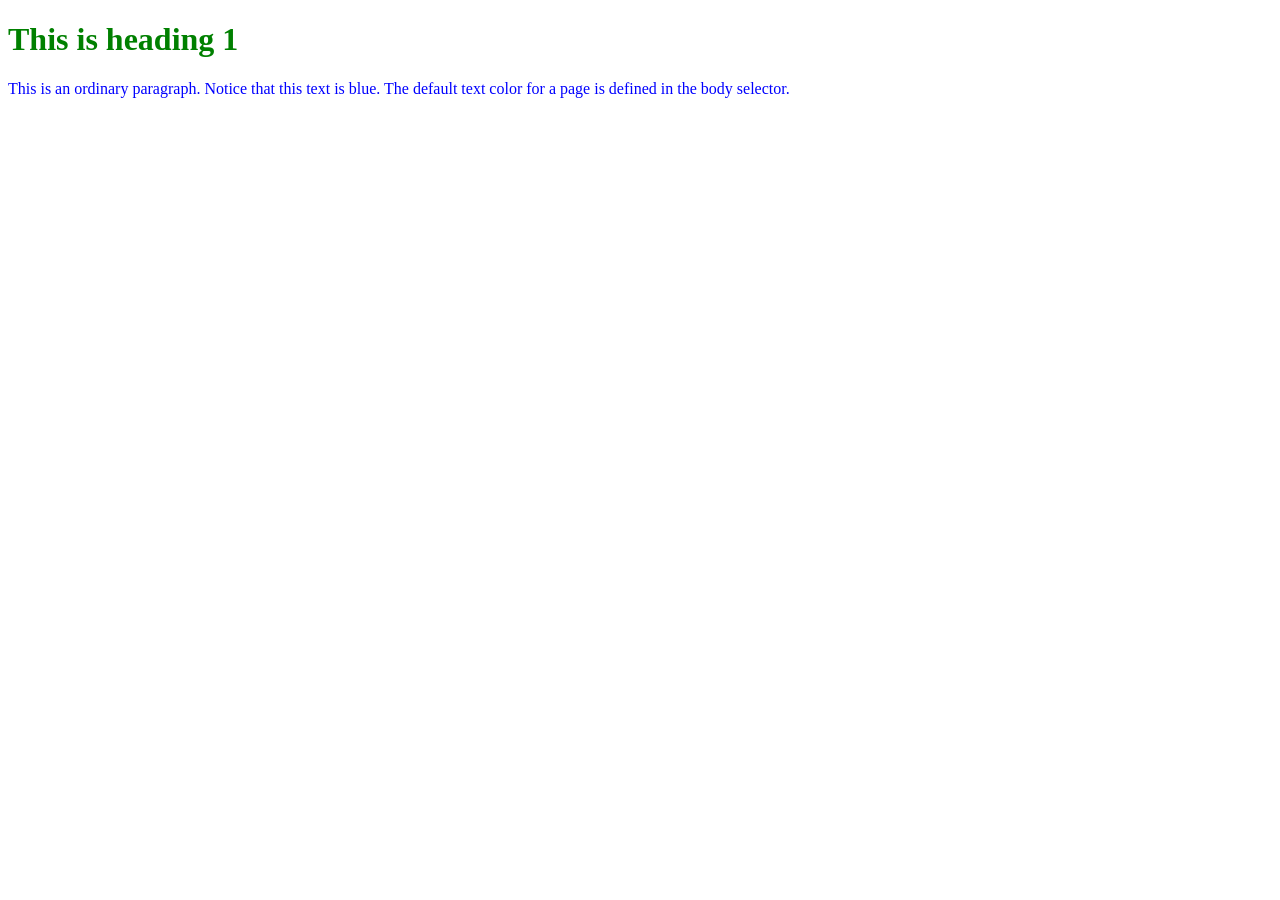
<file: external/index.html>
<!DOCTYPE html>
<html lang="en">
<head>
    <meta charset="UTF-8">
    <title>External CSS</title>
    <link rel="stylesheet" href="style.css">
</head>
<body>
<h1>This is heading 1</h1>

<p>
    This is an ordinary paragraph. Notice that this text is blue.
    The default text color for a page is defined in the body selector.
</p>
</body>
</html>
</file>
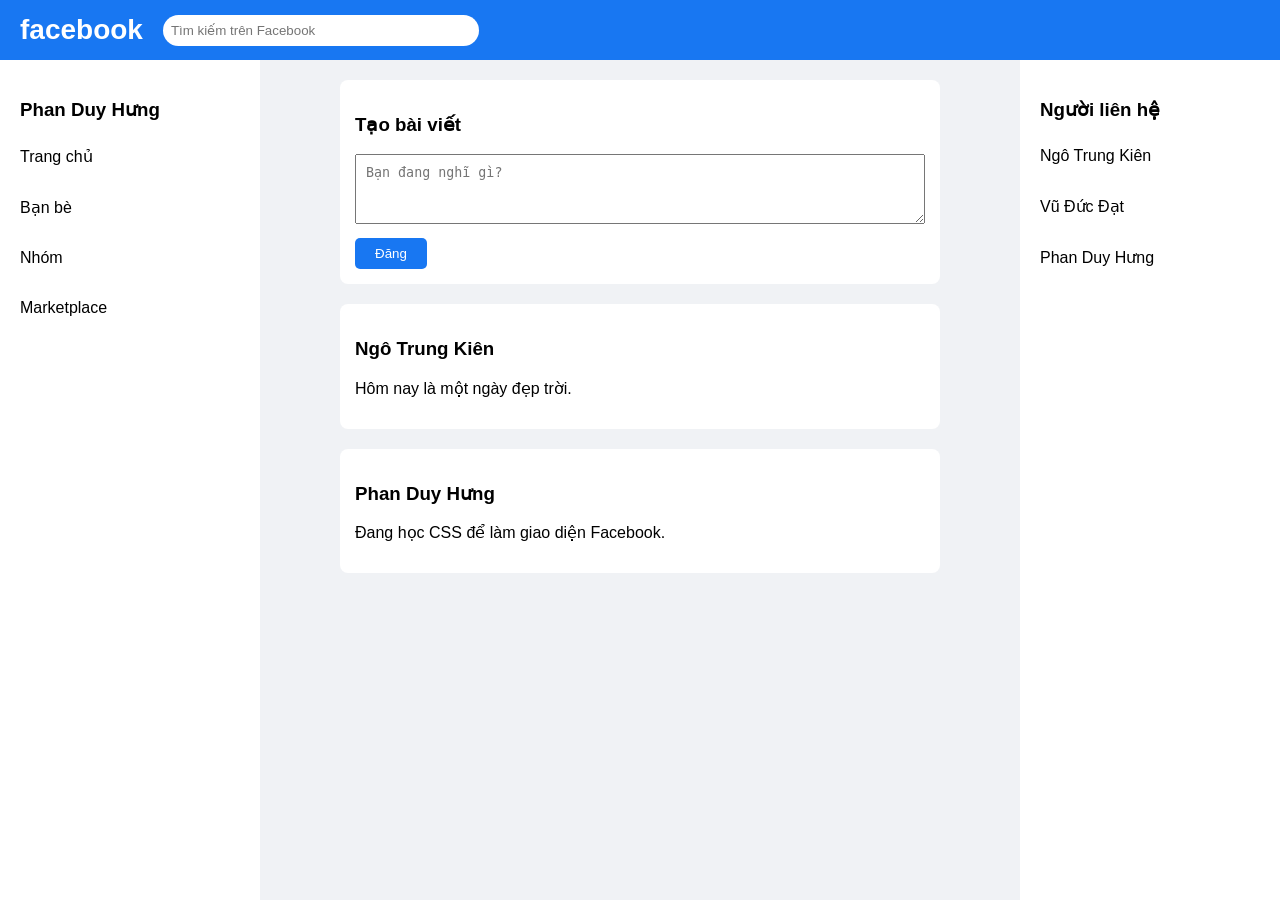
<file: fixed header và sidebar Facebook/index.html>
<!DOCTYPE html>
<html lang="vi">
<head>
    <meta charset="UTF-8">
    <title>Facebook Layout</title>
    <link rel="stylesheet" href="style.css">
</head>
<body>

<header>
    <div class="logo">facebook</div>
    <input type="text" placeholder="Tìm kiếm trên Facebook">
</header>

<div class="container">
    <aside class="left-sidebar">
        <h3>Phan Duy Hưng</h3>
        <p>Trang chủ</p>
        <p>Bạn bè</p>
        <p>Nhóm</p>
        <p>Marketplace</p>
    </aside>

    <main>
        <div class="post-box">
            <h3>Tạo bài viết</h3>
            <textarea placeholder="Bạn đang nghĩ gì?"></textarea>
            <button>Đăng</button>
        </div>

        <div class="post">
            <h3>Ngô Trung Kiên</h3>
            <p>Hôm nay là một ngày đẹp trời.</p>
        </div>

        <div class="post">
            <h3>Phan Duy Hưng</h3>
            <p>Đang học CSS để làm giao diện Facebook.</p>
        </div>
    </main>

    <aside class="right-sidebar">
        <h3>Người liên hệ</h3>
        <p>Ngô Trung Kiên</p>
        <p>Vũ Đức Đạt</p>
        <p>Phan Duy Hưng</p>
    </aside>
</div>

</body>
</html>
</file>
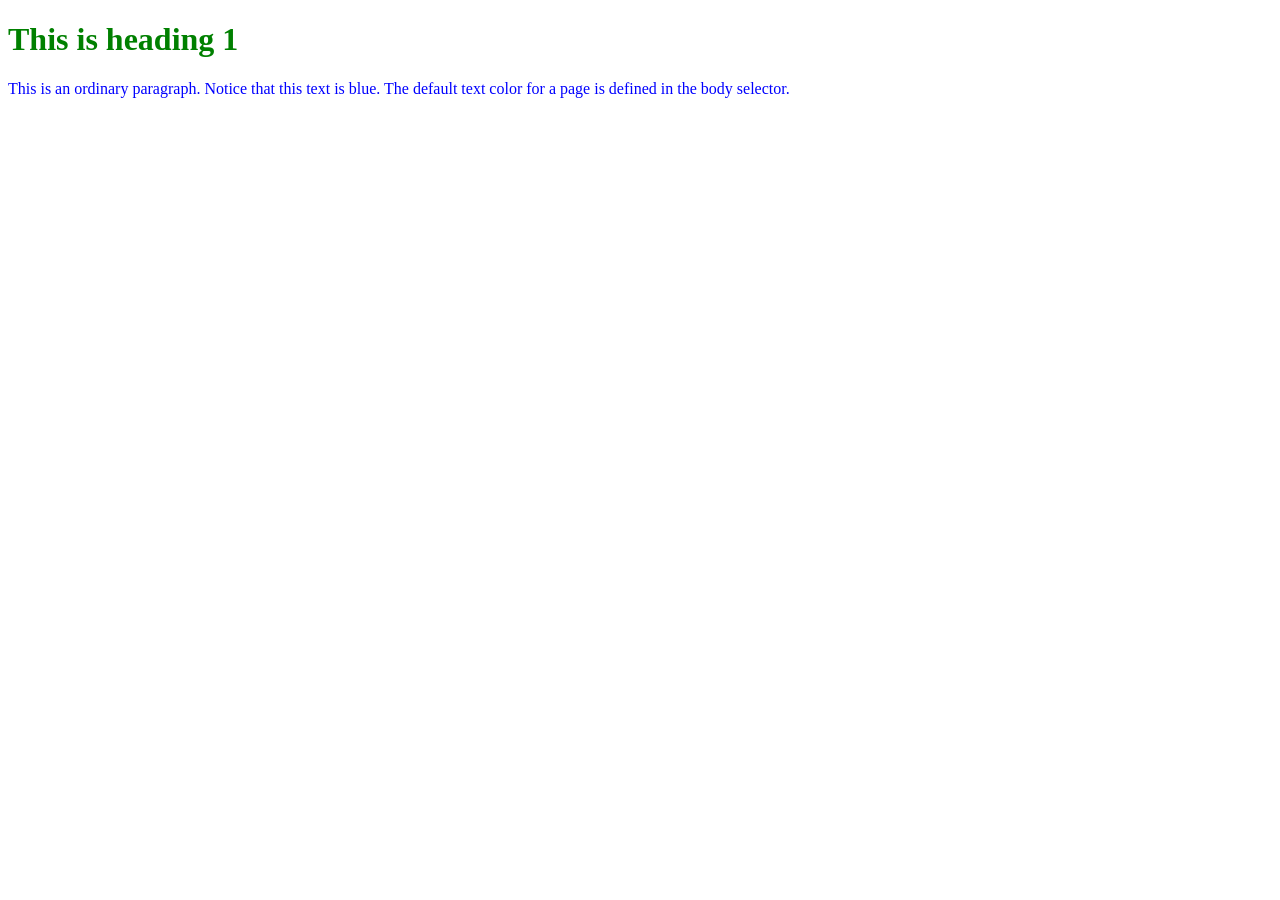
<file: inline/index.html>
<!DOCTYPE html>
<html lang="en">
<head>
    <meta charset="UTF-8">
    <title>Inline CSS</title>
</head>
<body>
<h1 style="color:green;">This is heading 1</h1>

<p style="color:blue;">
    This is an ordinary paragraph. Notice that this text is blue.
    The default text color for a page is defined in the body selector.
</p>
</body>
</html>
</file>
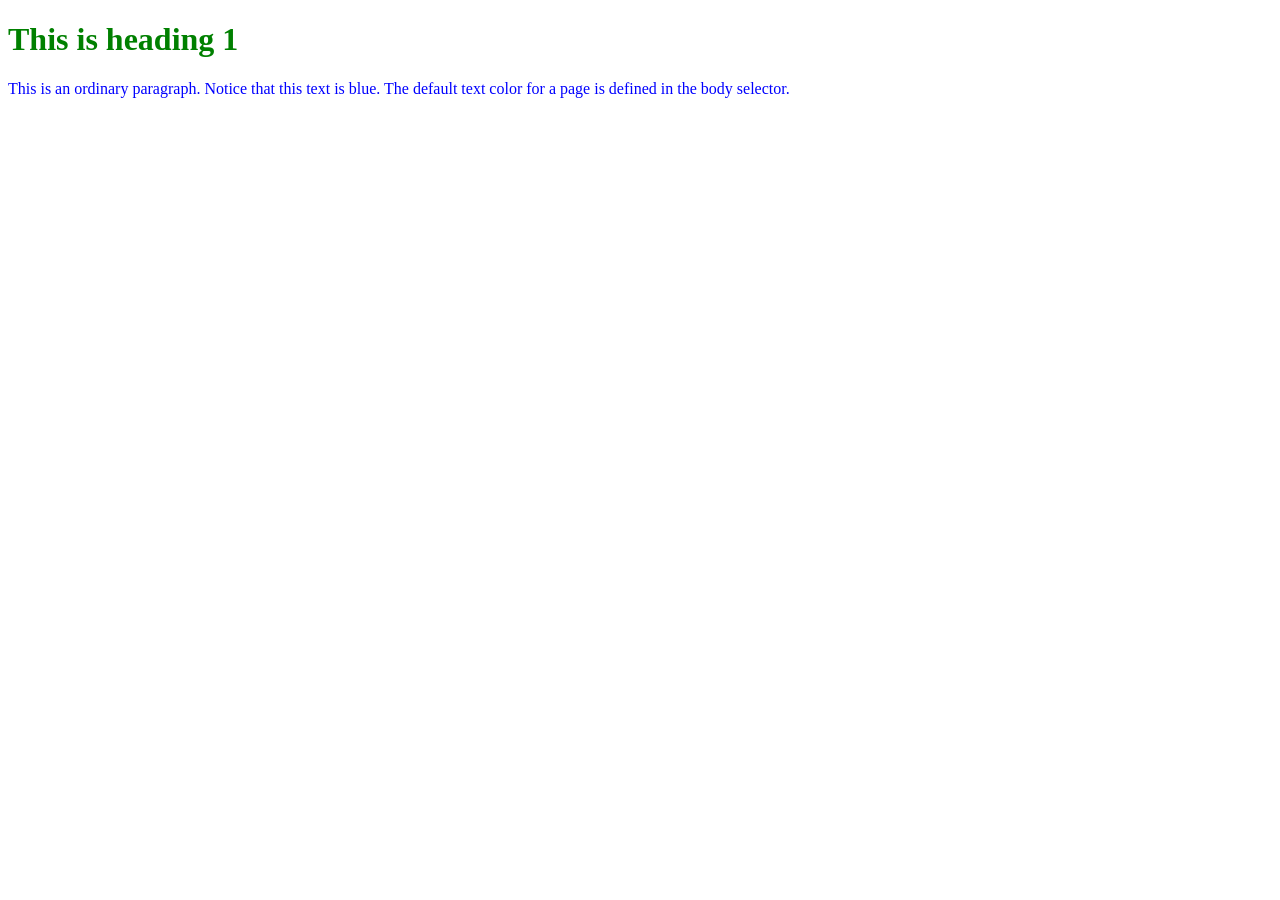
<file: internal/index.html>
<!DOCTYPE html>
<html lang="en">
<head>
    <meta charset="UTF-8">
    <title>Internal CSS</title>
    <style>
        h1 {
            color: green;
        }

        p {
            color: blue;
        }
    </style>
</head>
<body>
<h1>This is heading 1</h1>

<p>
    This is an ordinary paragraph. Notice that this text is blue.
    The default text color for a page is defined in the body selector.
</p>
</body>
</html>
</file>
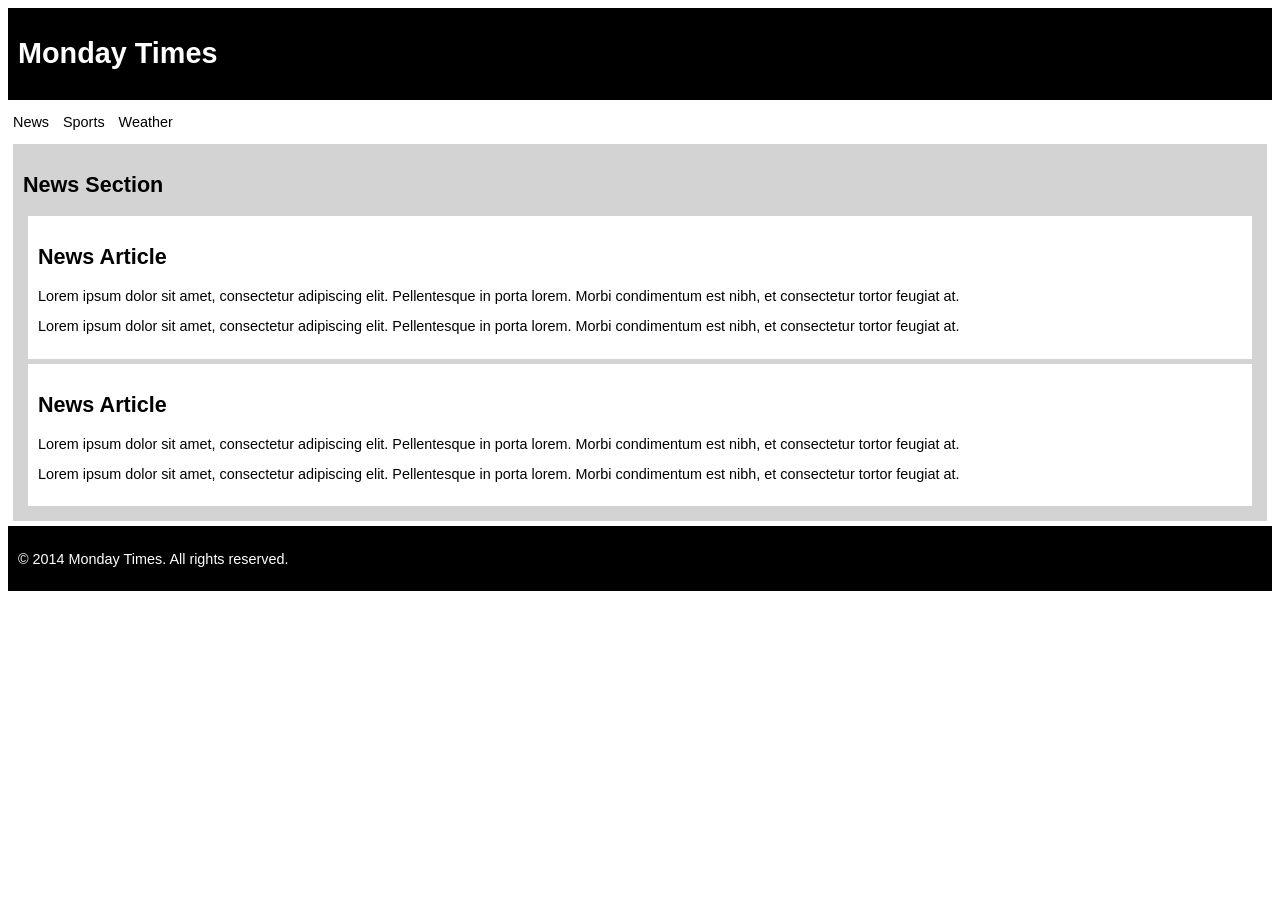
<file: layout với các thẻ HTML5 và CSS/index.html>
<!DOCTYPE html>
<html lang="en">
<head>
    <meta charset="UTF-8">
    <title>HTML5 Layout</title>
    <link rel="stylesheet" href="styles.css">
</head>
<body>

<header>
    <h1>Monday Times</h1>
</header>

<nav>
    <ul>
        <li>News</li>
        <li>Sports</li>
        <li>Weather</li>
    </ul>
</nav>

<section>
    <h2>News Section</h2>

    <article>
        <h2>News Article</h2>
        <p>Lorem ipsum dolor sit amet, consectetur adipiscing elit. Pellentesque in porta lorem. Morbi condimentum est nibh, et consectetur tortor feugiat at.</p>
        <p>Lorem ipsum dolor sit amet, consectetur adipiscing elit. Pellentesque in porta lorem. Morbi condimentum est nibh, et consectetur tortor feugiat at.</p>
    </article>

    <article>
        <h2>News Article</h2>
        <p>Lorem ipsum dolor sit amet, consectetur adipiscing elit. Pellentesque in porta lorem. Morbi condimentum est nibh, et consectetur tortor feugiat at.</p>
        <p>Lorem ipsum dolor sit amet, consectetur adipiscing elit. Pellentesque in porta lorem. Morbi condimentum est nibh, et consectetur tortor feugiat at.</p>
    </article>
</section>

<footer>
    <p>&copy; 2014 Monday Times. All rights reserved.</p>
</footer>

</body>
</html>
</file>
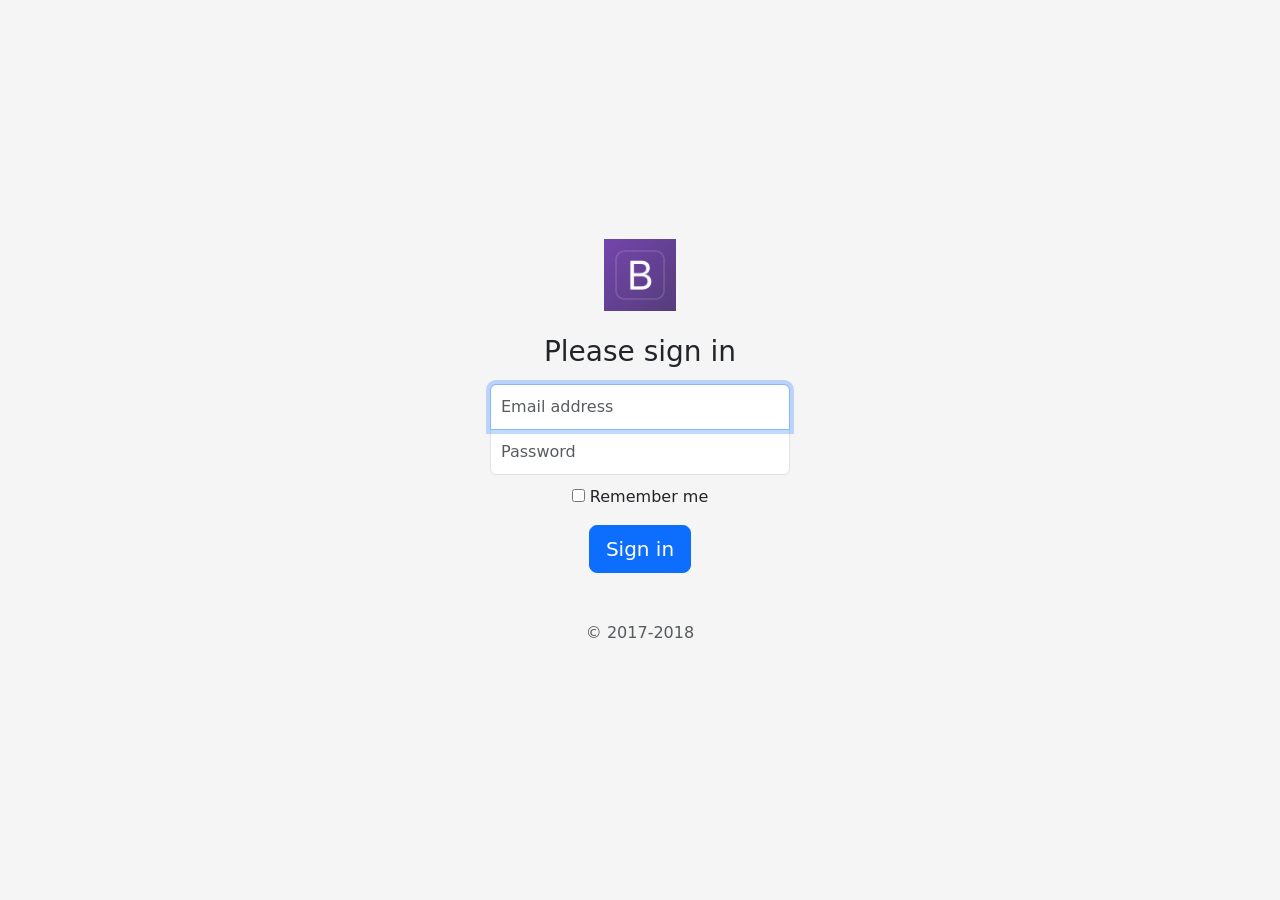
<file: login-bootstrap/index.html>
<!doctype html>
<html lang="en">
<head>
    <!-- Required meta tags -->
    <meta charset="utf-8">
    <meta name="viewport" content="width=device-width, initial-scale=1">

    <!-- Bootstrap CSS -->
    <link href="https://cdn.jsdelivr.net/npm/bootstrap@5.0.0-beta2/dist/css/bootstrap.min.css" rel="stylesheet"
          integrity="sha384-BmbxuPwQa2lc/FVzBcNJ7UAyJxM6wuqIj61tLrc4wSX0szH/Ev+nYRRuWlolflfl" crossorigin="anonymous">

    <title>Login</title>
    <link rel="stylesheet" href="styles.css">
</head>
<body class="text-center">
<form class="form-signin">
    <img class="mb-4" src="bootstrap.png" alt="" width="72"
         height="72">
    <h1 class="h3 mb-3 font-weight-normal">Please sign in</h1>
    <input type="email" id="inputEmail" class="form-control" placeholder="Email address" required autofocus>
    <input type="password" id="inputPassword" class="form-control" placeholder="Password" required>
    <div class="checkbox mb-3">
        <label>
            <input type="checkbox" value="remember-me"> Remember me
        </label>
    </div>
    <button class="btn btn-lg btn-primary btn-block" type="submit">Sign in</button>
    <p class="mt-5 mb-3 text-muted">&copy; 2017-2018</p>
</form>
<script src="https://cdn.jsdelivr.net/npm/bootstrap@5.0.0-beta2/dist/js/bootstrap.bundle.min.js"
        integrity="sha384-b5kHyXgcpbZJO/tY9Ul7kGkf1S0CWuKcCD38l8YkeH8z8QjE0GmW1gYU5S9FOnJ0"
        crossorigin="anonymous"></script>
</body>
</html>
</file>
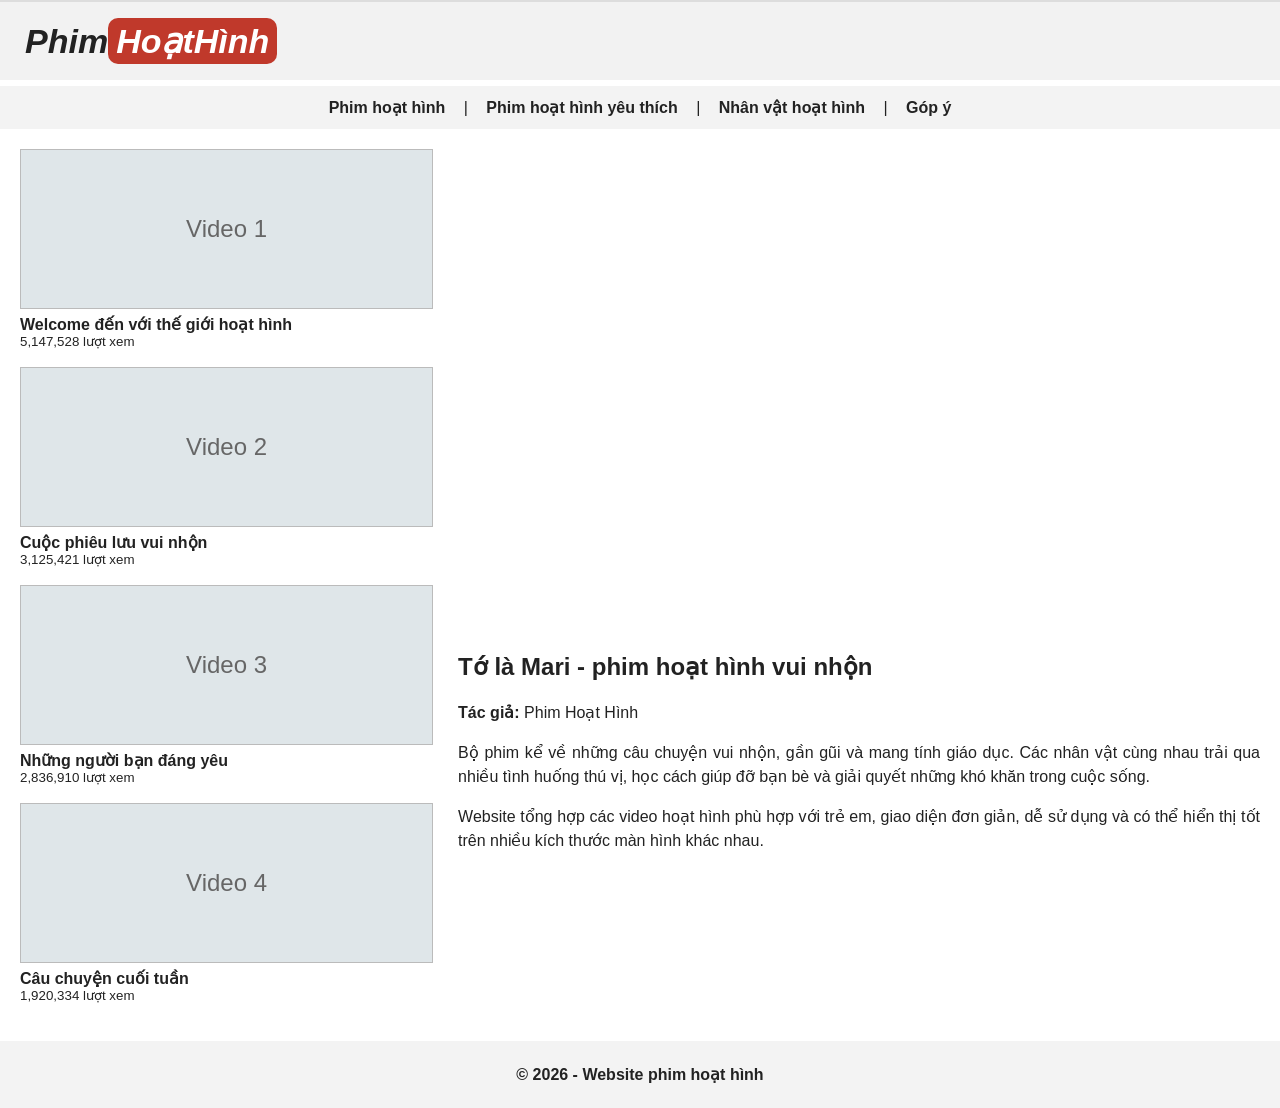
<file: phim-hoat-hinh-online/index.html>
<!DOCTYPE html>
<html lang="vi">
<head>
    <meta charset="UTF-8">
    <meta name="viewport" content="width=device-width, initial-scale=1.0">
    <title>Phim hoạt hình</title>
    <link rel="stylesheet" href="style.css">
</head>
<body>
<header>
    <div class="logo">Phim<span>HoạtHình</span></div>
</header>

<nav>
    <a href="#">Phim hoạt hình</a>
    <span>|</span>
    <a href="#">Phim hoạt hình yêu thích</a>
    <span>|</span>
    <a href="#">Nhân vật hoạt hình</a>
    <span>|</span>
    <a href="#">Góp ý</a>
</nav>

<div class="content">
    <aside class="left-content">
        <a class="video-item" href="https://www.youtube.com/embed/M7lc1UVf-VE" target="videoFrame">
            <div class="thumb">Video 1</div>
            <b>Welcome đến với thế giới hoạt hình</b>
            <small>5,147,528 lượt xem</small>
        </a>

        <a class="video-item" href="https://www.youtube.com/embed/M7lc1UVf-VE" target="videoFrame">
            <div class="thumb">Video 2</div>
            <b>Cuộc phiêu lưu vui nhộn</b>
            <small>3,125,421 lượt xem</small>
        </a>

        <a class="video-item" href="https://www.youtube.com/embed/M7lc1UVf-VE" target="videoFrame">
            <div class="thumb">Video 3</div>
            <b>Những người bạn đáng yêu</b>
            <small>2,836,910 lượt xem</small>
        </a>

        <a class="video-item" href="https://www.youtube.com/embed/M7lc1UVf-VE" target="videoFrame">
            <div class="thumb">Video 4</div>
            <b>Câu chuyện cuối tuần</b>
            <small>1,920,334 lượt xem</small>
        </a>
    </aside>

    <main class="right-content">
        <iframe
            name="videoFrame"
            src="https://www.youtube.com/embed/M7lc1UVf-VE"
            title="Video hoạt hình"
            allowfullscreen>
        </iframe>

        <h2>Tớ là Mari - phim hoạt hình vui nhộn</h2>
        <p><b>Tác giả:</b> Phim Hoạt Hình</p>

        <p>
            Bộ phim kể về những câu chuyện vui nhộn, gần gũi và mang tính giáo dục.
            Các nhân vật cùng nhau trải qua nhiều tình huống thú vị, học cách giúp đỡ
            bạn bè và giải quyết những khó khăn trong cuộc sống.
        </p>

        <p>
            Website tổng hợp các video hoạt hình phù hợp với trẻ em, giao diện đơn giản,
            dễ sử dụng và có thể hiển thị tốt trên nhiều kích thước màn hình khác nhau.
        </p>
    </main>
</div>

<footer>
    © 2026 - Website phim hoạt hình
</footer>
</body>
</html>
</file>
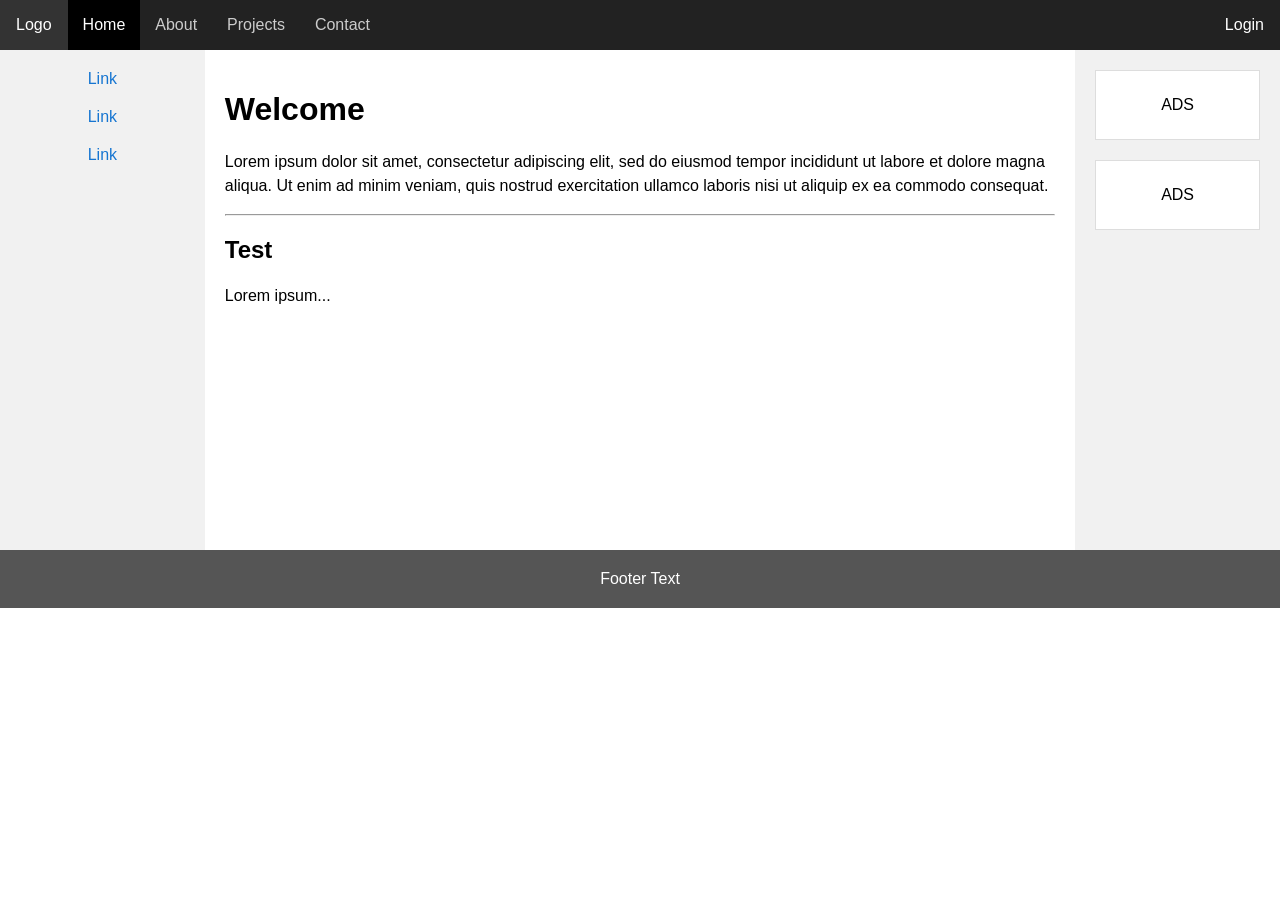
<file: rwd-layout/index.html>
<!doctype html>
<html lang="en">
  <head>
    <meta charset="UTF-8" />
    <meta name="viewport" content="width=device-width, initial-scale=1.0" />
    <title>RWD Layout</title>
    <link rel="stylesheet" href="style.css" />
  </head>
  <body>
    <header>
      <div class="logo">Logo</div>

      <nav>
        <a href="#" class="active">Home</a>
        <a href="#">About</a>
        <a href="#">Projects</a>
        <a href="#">Contact</a>
      </nav>

      <div class="login">Login</div>
    </header>

    <div class="container">
      <aside class="left">
        <a href="#">Link</a>
        <a href="#">Link</a>
        <a href="#">Link</a>
      </aside>

      <main>
        <h1>Welcome</h1>
        <p>
          Lorem ipsum dolor sit amet, consectetur adipiscing elit, sed do
          eiusmod tempor incididunt ut labore et dolore magna aliqua. Ut enim ad
          minim veniam, quis nostrud exercitation ullamco laboris nisi ut
          aliquip ex ea commodo consequat.
        </p>

        <hr />

        <h2>Test</h2>
        <p>Lorem ipsum...</p>
      </main>

      <aside class="right">
        <div class="ads">ADS</div>
        <div class="ads">ADS</div>
      </aside>
    </div>

    <footer>Footer Text</footer>
  </body>
</html>
</file>
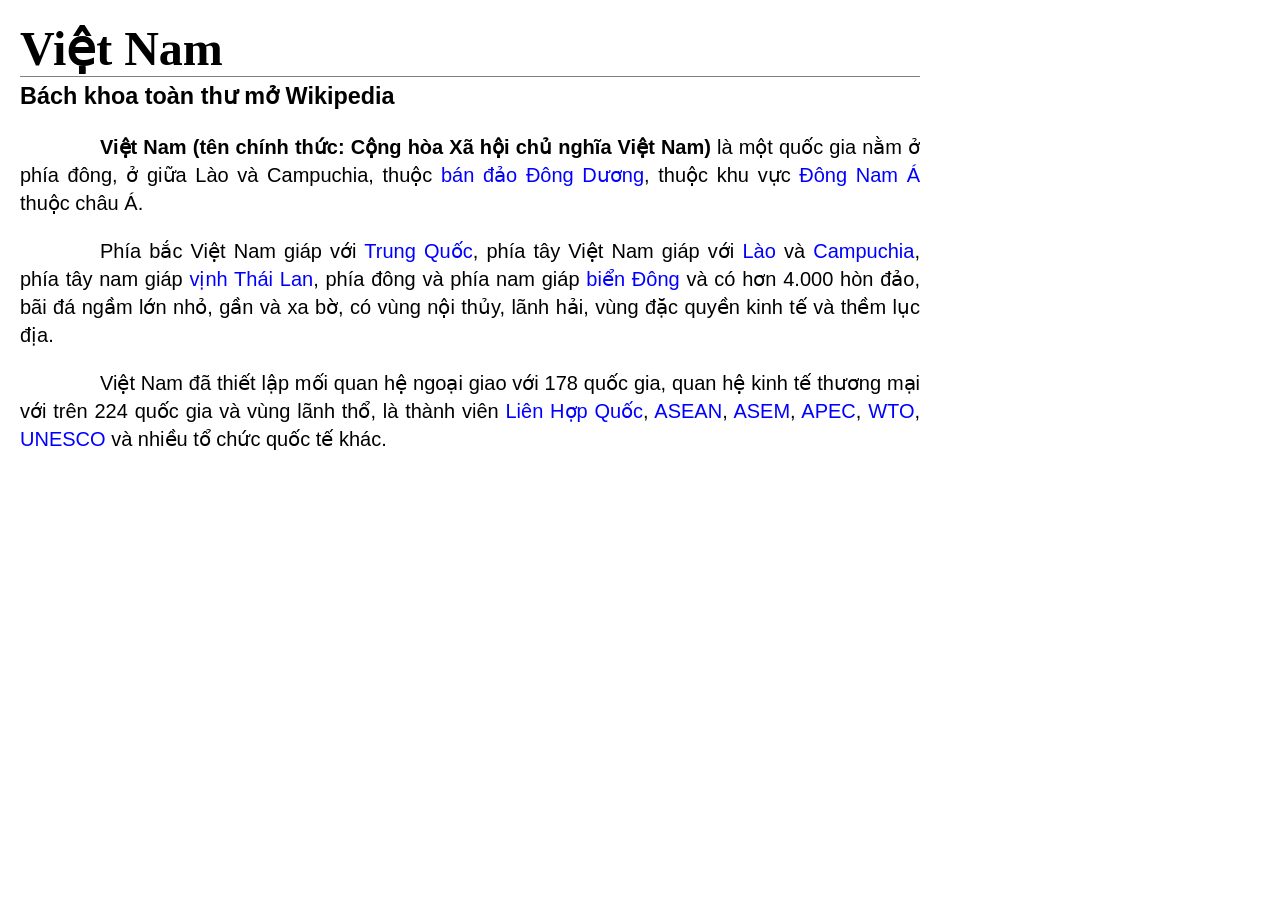
<file: Định dạng văn bản với CSS/index.html>
<!doctype html>
<html lang="vi">
  <head>
    <meta charset="UTF-8" />
    <title>Việt Nam</title>
    <style>
      body {
        font-family: Arial;
        font-size: 20px;
        width: 900px;
        margin: 20px;
      }

      h1 {
        font-family: Georgia;
        font-size: 48px;
        margin: 0;
        border-bottom: 1px solid gray;
      }

      h3 {
        margin-top: 5px;
      }

      p {
        text-align: justify;
        text-indent: 80px;
        line-height: 1.4;
      }

      a {
        color: blue;
        text-decoration: none;
      }
    </style>
  </head>
  <body>
    <h1>Việt Nam</h1>
    <h3>Bách khoa toàn thư mở Wikipedia</h3>

    <p>
      <b>Việt Nam (tên chính thức: Cộng hòa Xã hội chủ nghĩa Việt Nam)</b>
      là một quốc gia nằm ở phía đông, ở giữa Lào và Campuchia, thuộc
      <a href="#">bán đảo Đông Dương</a>, thuộc khu vực
      <a href="#">Đông Nam Á</a> thuộc châu Á.
    </p>

    <p>
      Phía bắc Việt Nam giáp với <a href="#">Trung Quốc</a>, phía tây Việt Nam
      giáp với <a href="#">Lào</a> và <a href="#">Campuchia</a>, phía tây nam
      giáp <a href="#">vịnh Thái Lan</a>, phía đông và phía nam giáp
      <a href="#">biển Đông</a> và có hơn 4.000 hòn đảo, bãi đá ngầm lớn nhỏ,
      gần và xa bờ, có vùng nội thủy, lãnh hải, vùng đặc quyền kinh tế và thềm
      lục địa.
    </p>

    <p>
      Việt Nam đã thiết lập mối quan hệ ngoại giao với 178 quốc gia, quan hệ
      kinh tế thương mại với trên 224 quốc gia và vùng lãnh thổ, là thành viên
      <a href="#">Liên Hợp Quốc</a>, <a href="#">ASEAN</a>,
      <a href="#">ASEM</a>, <a href="#">APEC</a>, <a href="#">WTO</a>,
      <a href="#">UNESCO</a> và nhiều tổ chức quốc tế khác.
    </p>
  </body>
</html>
</file>
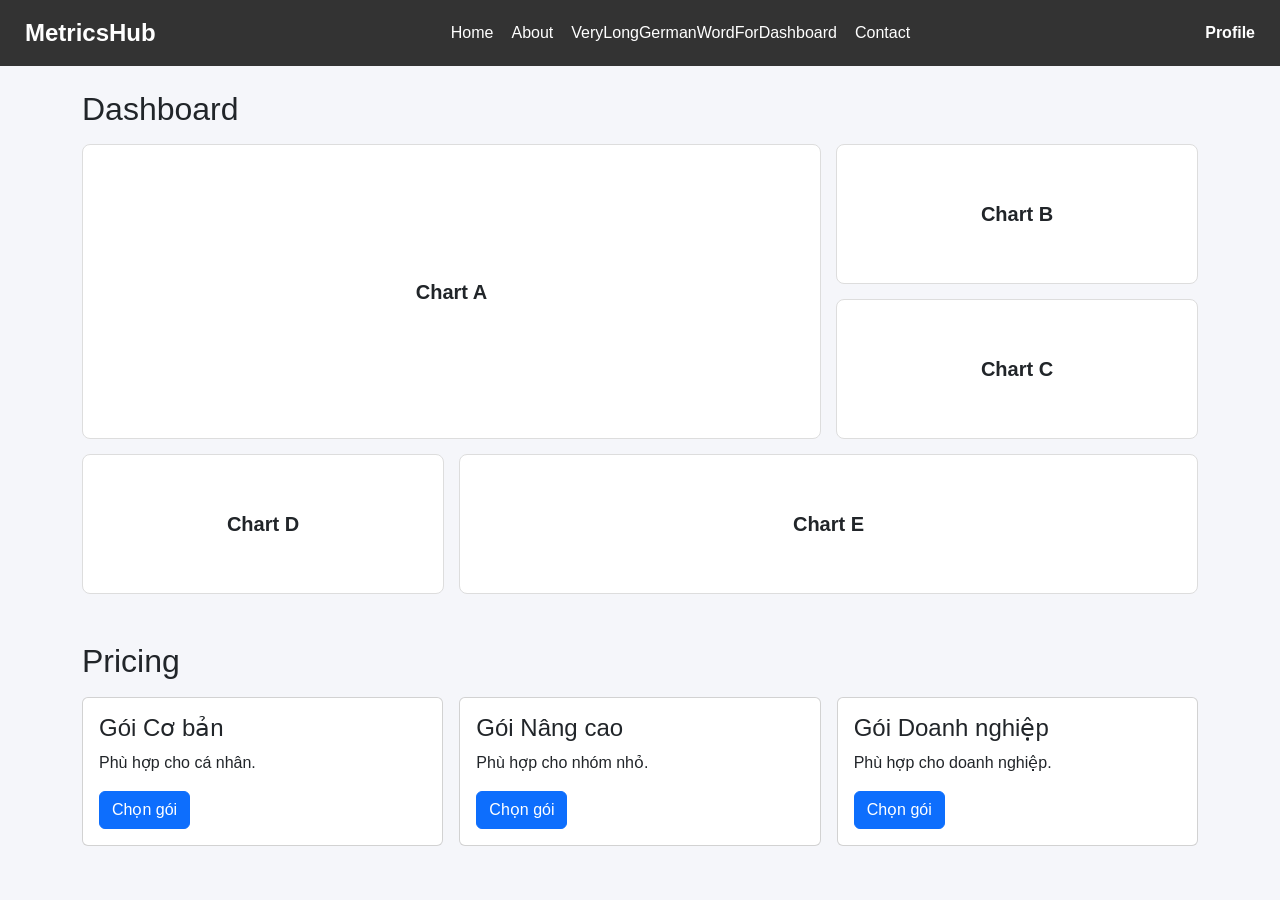
<file: metricshub/metricshub_ui/index.html>
<!DOCTYPE html>
<html lang="vi">
<head>
    <meta charset="UTF-8">
    <meta name="viewport" content="width=device-width, initial-scale=1.0">
    <title>MetricsHub</title>
    <link href="https://cdn.jsdelivr.net/npm/bootstrap@5.3.0/dist/css/bootstrap.min.css" rel="stylesheet">
    <link rel="stylesheet" href="style.css">
</head>
<body>

<nav class="navbar-custom">
    <div class="logo">MetricsHub</div>
    <div class="menu">
        <a href="#">Home</a>
        <a href="#">About</a>
        <a href="#">VeryLongGermanWordForDashboard</a>
        <a href="#">Contact</a>
    </div>
    <div class="profile">Profile</div>
</nav>

<div class="container py-4">
    <h2 class="mb-3">Dashboard</h2>

    <div class="grid-dashboard">
        <div class="widget widget-large">Chart A</div>
        <div class="widget">Chart B</div>
        <div class="widget">Chart C</div>
        <div class="widget">Chart D</div>
        <div class="widget widget-wide">Chart E</div>
    </div>

    <h2 class="mt-5 mb-3">Pricing</h2>

    <div class="row g-3">
        <div class="col-12 col-md-4">
            <div class="card h-100">
                <div class="card-body">
                    <h4 class="card-title">Gói Cơ bản</h4>
                    <p class="card-text">Phù hợp cho cá nhân.</p>
                    <button class="btn btn-primary">Chọn gói</button>
                </div>
            </div>
        </div>

        <div class="col-12 col-md-4">
            <div class="card h-100">
                <div class="card-body">
                    <h4 class="card-title">Gói Nâng cao</h4>
                    <p class="card-text">Phù hợp cho nhóm nhỏ.</p>
                    <button class="btn btn-primary">Chọn gói</button>
                </div>
            </div>
        </div>

        <div class="col-12 col-md-4">
            <div class="card h-100">
                <div class="card-body">
                    <h4 class="card-title">Gói Doanh nghiệp</h4>
                    <p class="card-text">Phù hợp cho doanh nghiệp.</p>
                    <button class="btn btn-primary">Chọn gói</button>
                </div>
            </div>
        </div>
    </div>
</div>

</body>
</html>
</file>
<file: external/style.css>
h1 {
    color: green;
}

p {
    color: blue;
}
</file>
<file: fixed header và sidebar Facebook/style.css>
body {
    margin: 0;
    font-family: Arial;
    background-color: #f0f2f5;
}

header {
    position: fixed;
    top: 0;
    left: 0;
    right: 0;
    height: 60px;
    background-color: #1877f2;
    color: white;
    display: flex;
    align-items: center;
    padding: 0 20px;
    z-index: 1000;
}

.logo {
    font-size: 28px;
    font-weight: bold;
    margin-right: 20px;
}

header input {
    width: 300px;
    padding: 8px;
    border: none;
    border-radius: 20px;
}

.container {
    display: flex;
    margin-top: 60px;
}

.left-sidebar,
.right-sidebar {
    position: fixed;
    top: 60px;
    width: 220px;
    height: calc(100vh - 60px);
    padding: 20px;
    background-color: white;
}

.left-sidebar {
    left: 0;
}

.right-sidebar {
    right: 0;
}

main {
    width: 600px;
    margin: 20px auto;
}

.post-box,
.post {
    background-color: white;
    padding: 15px;
    margin-bottom: 20px;
    border-radius: 8px;
}

textarea {
    width: 100%;
    height: 70px;
    box-sizing: border-box;
    padding: 10px;
}

button {
    margin-top: 10px;
    padding: 8px 20px;
    background-color: #1877f2;
    color: white;
    border: none;
    border-radius: 5px;
}

.left-sidebar p,
.right-sidebar p {
    padding: 8px 0;
}
</file>
<file: layout với các thẻ HTML5 và CSS/styles.css>
body {
    font-family: Verdana, sans-serif;
    font-size: 0.9em;
}

header, footer {
    padding: 10px;
    color: white;
    background-color: black;
}

section {
    margin: 5px;
    padding: 10px;
    background-color: lightgrey;
}

article {
    margin: 5px;
    padding: 10px;
    background-color: white;
}

nav ul {
    padding: 0;
}

nav ul li {
    display: inline;
    margin: 5px;
}
</file>
<file: login-bootstrap/styles.css>
html,
body {
    height: 100%;
}

body {
    display: -ms-flexbox;
    display: -webkit-box;
    display: flex;
    -ms-flex-align: center;
    -ms-flex-pack: center;
    -webkit-box-align: center;
    align-items: center;
    -webkit-box-pack: center;
    justify-content: center;
    padding-top: 40px;
    padding-bottom: 40px;
    background-color: #f5f5f5;
}

.form-signin {
    width: 100%;
    max-width: 330px;
    padding: 15px;
    margin: 0 auto;
}
.form-signin .checkbox {
    font-weight: 400;
}
.form-signin .form-control {
    position: relative;
    box-sizing: border-box;
    height: auto;
    padding: 10px;
    font-size: 16px;
}
.form-signin .form-control:focus {
    z-index: 2;
}
.form-signin input[type="email"] {
    margin-bottom: -1px;
    border-bottom-right-radius: 0;
    border-bottom-left-radius: 0;
}
.form-signin input[type="password"] {
    margin-bottom: 10px;
    border-top-left-radius: 0;
    border-top-right-radius: 0;
}
</file>
<file: phim-hoat-hinh-online/style.css>
* {
    box-sizing: border-box;
}

body {
    margin: 0;
    font-family: Arial, sans-serif;
    background: #fff;
    color: #222;
}

header {
    position: sticky;
    top: 0;
    z-index: 1000;
    height: 80px;
    display: flex;
    align-items: center;
    padding: 0 25px;
    background: #f2f2f2;
    border-top: 2px solid #ddd;
}

.logo {
    font-size: 34px;
    font-style: italic;
    font-weight: bold;
}

.logo span {
    color: white;
    background: #c0392b;
    padding: 4px 8px;
    border-radius: 10px;
}

nav {
    position: sticky;
    top: 80px;
    z-index: 999;
    text-align: center;
    padding: 12px;
    background: #f3f3f3;
    border-top: 6px solid white;
}

nav a {
    color: #222;
    text-decoration: none;
    font-weight: bold;
    margin: 0 14px;
}

nav a:hover {
    color: #c0392b;
}

.content {
    display: flex;
    gap: 25px;
    padding: 20px;
}

.left-content {
    width: 34%;
}

.video-item {
    display: block;
    color: #222;
    text-decoration: none;
    margin-bottom: 18px;
}

.video-item:hover b {
    color: #c0392b;
}

.thumb {
    height: 160px;
    display: flex;
    align-items: center;
    justify-content: center;
    background: #dfe6e9;
    border: 1px solid #bbb;
    font-size: 24px;
    color: #666;
    margin-bottom: 6px;
}

.video-item b,
.video-item small {
    display: block;
}

.right-content {
    width: 66%;
}

iframe {
    width: 100%;
    height: 480px;
    border: 0;
}

.right-content p {
    line-height: 1.5;
    text-align: justify;
}

footer {
    padding: 24px;
    text-align: center;
    background: #f3f3f3;
    font-weight: bold;
}

@media screen and (max-width: 768px) {
    nav {
        position: static;
    }

    nav a {
        display: block;
        margin: 8px 0;
    }

    nav span {
        display: none;
    }

    .content {
        flex-direction: column;
    }

    .left-content,
    .right-content {
        width: 100%;
    }

    .left-content {
        display: grid;
        grid-template-columns: 1fr 1fr;
        gap: 12px;
    }

    iframe {
        height: 360px;
    }
}

@media screen and (max-width: 500px) {
    .left-content {
        grid-template-columns: 1fr;
    }

    .logo {
        font-size: 27px;
    }

    iframe {
        height: 230px;
    }
}
</file>
<file: rwd-layout/style.css>
* {
  box-sizing: border-box;
}

body {
  margin: 0;
  font-family: Arial;
}

header {
  height: 50px;
  background-color: #222;
  display: flex;
  align-items: center;
  color: white;
}

.logo {
  padding: 16px;
  background-color: #333;
}

nav {
  display: flex;
  flex: 1;
}

nav a {
  color: #ccc;
  text-decoration: none;
  padding: 17px 15px;
}

nav a:hover,
nav .active {
  background-color: black;
  color: white;
}

.login {
  padding: 16px;
}

.container {
  display: flex;
  min-height: 500px;
}

.left,
.right {
  width: 16%;
  background-color: #f1f1f1;
  padding: 20px;
}

.left a {
  display: block;
  text-align: center;
  margin-bottom: 20px;
  text-decoration: none;
  color: #1675d1;
}

main {
  width: 68%;
  padding: 20px;
}

main p {
  line-height: 1.5;
}

.ads {
  border: 1px solid #ddd;
  background-color: white;
  text-align: center;
  padding: 25px 10px;
  margin-bottom: 20px;
}

footer {
  background-color: #555;
  color: white;
  text-align: center;
  padding: 20px;
}

@media screen and (max-width: 768px) {
  .container {
    flex-direction: column;
  }

  .left,
  main,
  .right {
    width: 100%;
  }

  .left {
    display: flex;
    justify-content: center;
    gap: 20px;
  }

  .left a {
    margin: 0;
  }

  .right {
    display: flex;
    gap: 10px;
  }

  .ads {
    flex: 1;
  }
}

@media screen and (max-width: 500px) {
  header {
    height: auto;
    flex-direction: column;
    align-items: stretch;
  }

  nav {
    flex-direction: column;
  }

  nav a,
  .logo,
  .login {
    text-align: center;
  }

  .left,
  .right {
    flex-direction: column;
  }
}
</file>
<file: metricshub/metricshub_ui/style.css>
* {
    box-sizing: border-box;
}

body {
    margin: 0;
    font-family: Arial, sans-serif;
    background: #f5f6fa;
}

.navbar-custom {
    display: flex;
    justify-content: space-between;
    align-items: center;
    flex-wrap: wrap;
    gap: 15px;
    padding: 15px 25px;
    background: #333;
    color: white;
}

.logo {
    font-size: 24px;
    font-weight: bold;
}

.menu {
    display: flex;
    flex-wrap: wrap;
    gap: 18px;
}

.menu a {
    color: white;
    text-decoration: none;
}

.menu a:hover {
    color: #0d6efd;
}

.profile {
    font-weight: bold;
}

.grid-dashboard {
    display: grid;
    grid-template-columns: repeat(3, 1fr);
    grid-auto-rows: 140px;
    gap: 15px;
}

.widget {
    display: flex;
    align-items: center;
    justify-content: center;
    background: white;
    border: 1px solid #ddd;
    border-radius: 8px;
    font-size: 20px;
    font-weight: bold;
}

.widget-large {
    grid-column: span 2;
    grid-row: span 2;
}

.widget-wide {
    grid-column: span 2;
}

@media screen and (max-width: 768px) {
    .navbar-custom {
        align-items: flex-start;
    }

    .menu {
        width: 100%;
    }

    .grid-dashboard {
        grid-template-columns: 1fr;
        grid-auto-rows: 120px;
    }

    .widget-large,
    .widget-wide {
        grid-column: span 1;
        grid-row: span 1;
    }
}
</file>
